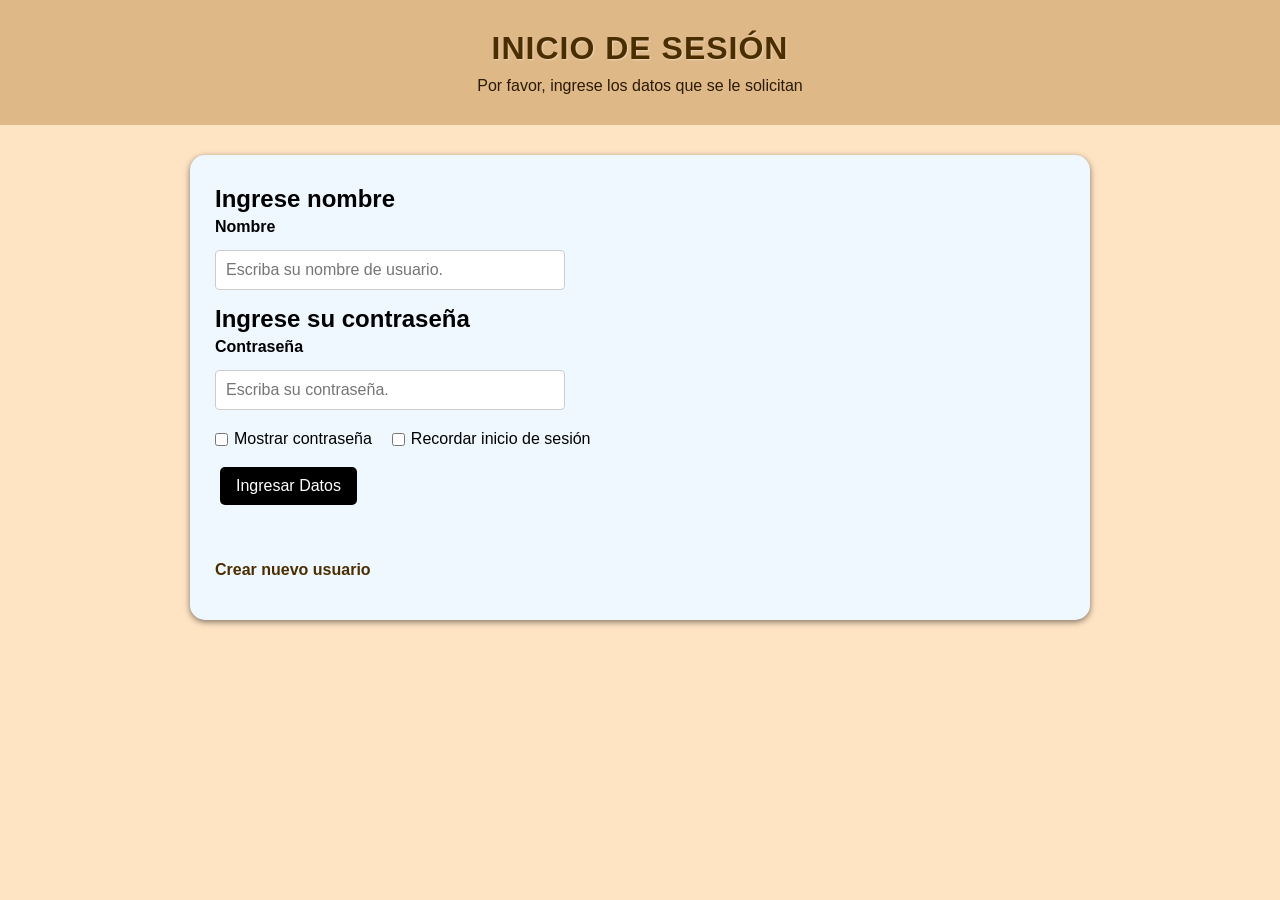
<file: index.html>
<!DOCTYPE html>
<html lang="es">
<head>
    <meta charset="UTF-8">
    <meta name="viewport" content="width=device-width, initial-scale=1.0">
    <title>inicio-de-sesion-tpro</title>

    <link rel="stylesheet" href="stylus.css">
</head>

<body>
<header>
    <h1 id="titulo_pagina">INICIO DE SESIÓN</h1>
    <p id="subtitulo">Por favor, ingrese los datos que se le solicitan</p>
</header>

<main>

    <!-- Formulario de inicio de sesión (simulado, sin conexión a red) -->
    <section class="datos_sesion_nombre" id="form-login">
        <h2>Ingrese nombre</h2>

        <label for="nombre">Nombre</label>
        <input
                type="text"
                id="nombre"
                placeholder="Escriba su nombre de usuario."
                autocomplete="username"
        >

        <h2>Ingrese su contraseña</h2>
        <label for="contraseña">Contraseña</label>
        <input
                type="password"
                id="contraseña"
                placeholder="Escriba su contraseña."
                autocomplete="current-password"
        >

        <div class="opciones">
            <label class="check-label">
                <input type="checkbox" id="mostrar-contraseña">
                Mostrar contraseña
            </label>
            <label class="check-label">
                <input type="checkbox" id="recordarme">
                Recordar inicio de sesión
            </label>
        </div>

        <button id="btn-ingresar">Ingresar Datos</button>
        <p id="datos-registrados"></p>

        <p class="enlace-alternativo">
            <a href="registro.html" id="link-registro">Crear nuevo usuario</a>
        </p>
    </section>

    <!-- Sección de bienvenida, oculta hasta iniciar sesión correctamente -->
    <section class="datos_sesion_nombre oculto" id="panel-bienvenida">
        <h2>¡Bienvenido/a!</h2>
        <p>Usuario: <strong id="bienvenida-usuario"></strong></p>
        <p>Correo electrónico: <strong id="bienvenida-correo"></strong></p>
        <button id="btn-salir">Cerrar sesión</button>
    </section>
</main>

<script src="script.js"></script>
</body>
</html>
<!-- // si tienes un hobby, computa algo respecto a eso
// Si no quieres hacerlo, puedes buscar un proyecto de los clientes.
IOTECH un simulador fisico para simular cortes y golpes para gendarmeria.--->
</file>
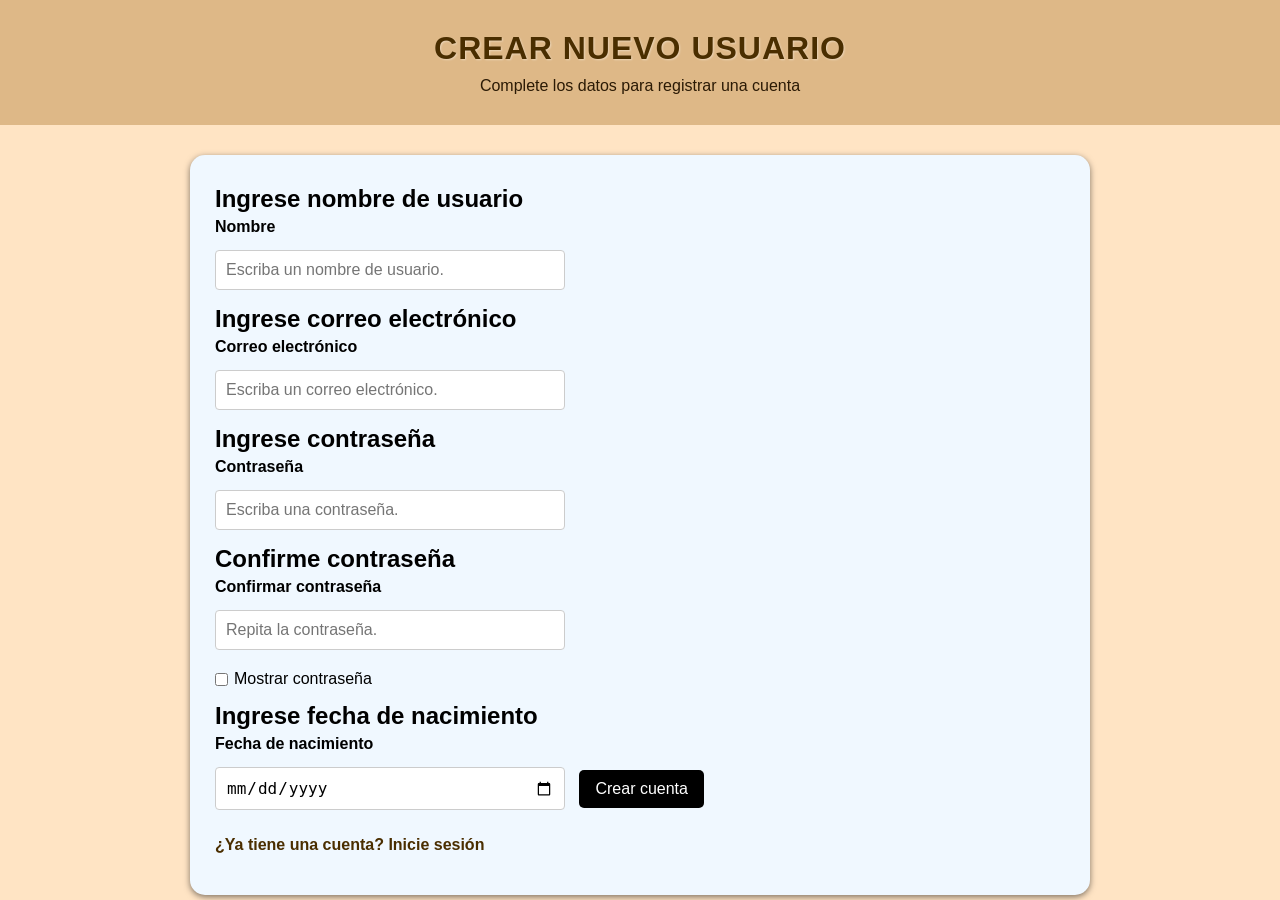
<file: registro.html>
<!DOCTYPE html>
<html lang="es">
<head>
    <meta charset="UTF-8">
    <meta name="viewport" content="width=device-width, initial-scale=1.0">
    <title>Crear nuevo usuario</title>

    <link rel="stylesheet" href="stylus.css">
</head>

<body>
<header>
    <h1 id="titulo_pagina">CREAR NUEVO USUARIO</h1>
    <p id="subtitulo">Complete los datos para registrar una cuenta</p>
</header>

<main>

    <!-- Formulario de registro (simulado, sin conexión a red) -->
    <section class="datos_sesion_nombre" id="form-registro">
        <h2>Ingrese nombre de usuario</h2>
        <label for="reg-nombre">Nombre</label>
        <input
                type="text"
                id="reg-nombre"
                placeholder="Escriba un nombre de usuario."
                autocomplete="username"
        >

        <h2>Ingrese correo electrónico</h2>
        <label for="reg-correo">Correo electrónico</label>
        <input
                type="email"
                id="reg-correo"
                placeholder="Escriba un correo electrónico."
                autocomplete="email"
        >

        <h2>Ingrese contraseña</h2>
        <label for="reg-contraseña">Contraseña</label>
        <input
                type="password"
                id="reg-contraseña"
                placeholder="Escriba una contraseña."
                autocomplete="new-password"
        >

        <h2>Confirme contraseña</h2>
        <label for="reg-confirmar">Confirmar contraseña</label>
        <input
                type="password"
                id="reg-confirmar"
                placeholder="Repita la contraseña."
                autocomplete="new-password"
        >

        <div class="opciones">
            <label class="check-label">
                <input type="checkbox" id="reg-mostrar-contraseña">
                Mostrar contraseña
            </label>
        </div>

        <h2>Ingrese fecha de nacimiento</h2>
        <label for="reg-fecha-nacimiento">Fecha de nacimiento</label>
        <input
                type="date"
                id="reg-fecha-nacimiento"
                autocomplete="bday"
        >

        <button id="btn-registrar">Crear cuenta</button>
        <p id="registro-mensaje"></p>

        <p class="enlace-alternativo">
            <a href="index.html">¿Ya tiene una cuenta? Inicie sesión</a>
        </p>
    </section>
</main>

<script src="registro.js"></script>
</body>
</html>
</file>
<file: stylus.css>
* {
    box-sizing: border-box;
}

body {
    margin: 0;
    font-family: Arial, Helvetica, sans-serif;
    background-color: bisque;
    color: black;
    min-height: 100vh;
}

header {
    background-color: burlywood;
    color: #2b1a05;
    text-align: center;
    padding: 30px 20px;
}

header h1 {
    margin: 0 0 10px;
    color: #4a2e00;
    text-shadow: 1px 1px 2px rgba(255, 255, 255, 0.4);
    letter-spacing: 1px;
}

header p {
    margin: 0;
}

main {
    width: 90%;
    max-width: 900px;
    margin: 30px auto;
}

.datos_sesion_nombre {
    background-color: aliceblue;
    padding: 25px;
    margin-bottom: 20px;
    border-radius: 15px;
    box-shadow: 0 2px 6px rgba(2, 0, 0, 0.5);
}

.oculto {
    display: none;
}

h2 {
    margin-top: 5px;
    margin-bottom: 5px;
}

label {
    display: block;
    margin-bottom: 4px;
    font-weight: bold;
}

.opciones {
    display: flex;
    flex-wrap: wrap;
    gap: 20px;
    margin: 10px 0;
}

.check-label {
    display: flex;
    align-items: center;
    gap: 6px;
    font-weight: normal;
    cursor: pointer;
}

.check-label input {
    width: auto;
    margin: 0;
}

button {
    margin: 5px;
    text-align: center;
    background-color: black;
    color: white;
    border: none;
    padding: 10px 16px;
    border-radius: 5px;
    cursor: pointer;
    font-size: 1rem;
}

button:hover {
    background-color: gray;
    color: white;
}

input {
    width: 100%;
    max-width: 350px;
    padding: 10px;
    margin: 10px 5px 10px 0;
    border: 1px solid #ccc;
    border-radius: 4px;
    font-size: 1rem;
}

input:focus {
    outline: 2px solid burlywood;
    border-color: burlywood;
}

#datos-registrados {
    font-weight: bold;
    min-height: 1.2em;
}

.mensaje-ok {
    color: #1a7a1a;
}

.mensaje-error {
    color: #c0392b;
}

.enlace-alternativo {
    margin-top: 15px;
}

.enlace-alternativo a {
    color: #4a2e00;
    font-weight: bold;
    text-decoration: none;
}

.enlace-alternativo a:hover {
    text-decoration: underline;
}
</file>
